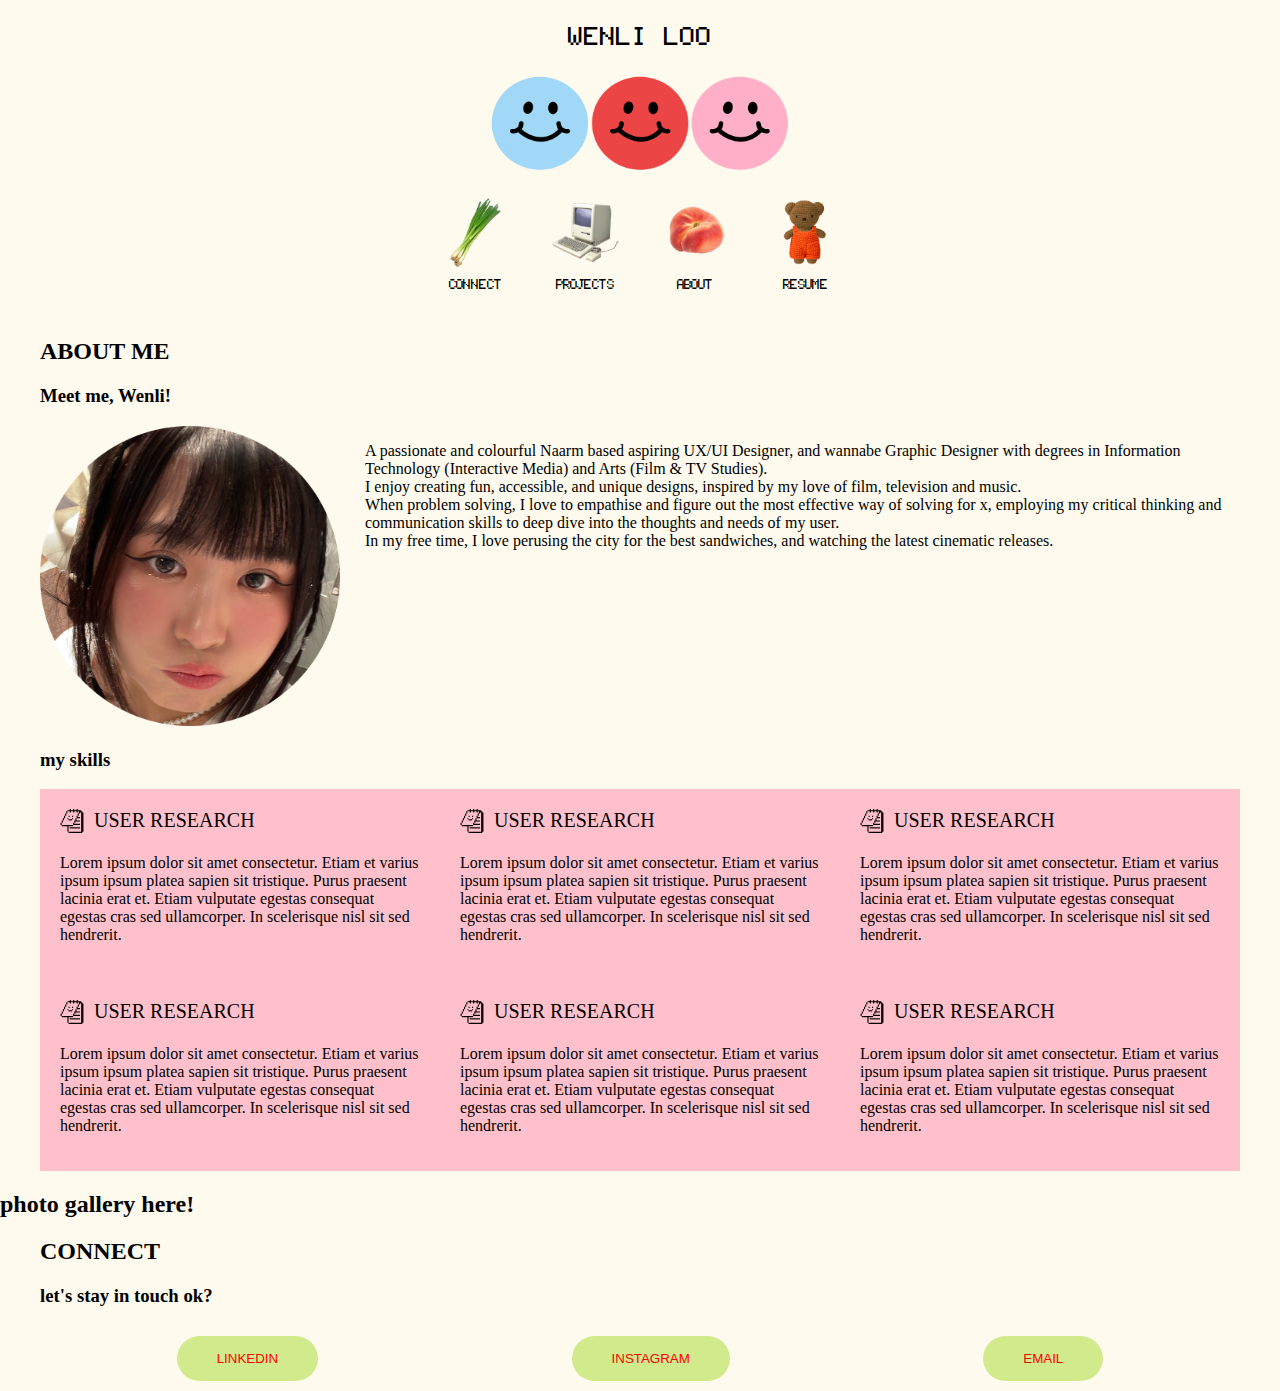
<file: about_index.html>
<!DOCTYPE html>
<html>
<!--header-->
    <head>
        <link href="css/about_style.css" rel="stylesheet">
        <title>WENLI LOO</title>
        <h1> WENLI LOO</h1>
    </head>

    <body>
        <header class="navigation">
            <div class="logo">
                <img src="images/Logo.png" alt="smiley face" width="300">
            </div>
        <nav class="inline-block">
            <ul class="navbar">
                <div class="link"><img src="images/nav/springonion.png" height="70">CONNECT</div>
                <div class="link"><img src="images/nav/computer.png" height="70">PROJECTS</div>
                <div class="link"><img src="images/nav/peach.png" height="70">ABOUT</div>
                <div class="link"><img src="images/nav/boris.png" height="70">RESUME</div>
            </ul>
        </nav>
        </header>
<!--about-->
<section class="aboutSection">
            <div class="content">
                <h2>ABOUT ME</h2>
                <h3>Meet me, Wenli!</h3>
                <div class="paragraph">
                    <div class="wenli"><img src="images/wenli_icon.png"></div>
                        <div class="about">
                            <p>A passionate and colourful Naarm based aspiring UX/UI Designer, and wannabe Graphic Designer with degrees in Information Technology (Interactive Media) and Arts (Film & TV Studies).<br>
                                I enjoy creating fun, accessible, and unique designs, inspired by my love of film, television and music.<br>
                                When problem solving, I love to empathise and figure out the most effective way of solving for x, employing my critical thinking and communication skills to deep dive into the thoughts and needs of my user.<br>
                                In my free time, I love perusing the city for the best sandwiches, and watching the latest cinematic releases.
                            </p>
                    </div>
                </div>  
            </div>
<!--my skills-->

<div class="mySkills">
    <h3>my skills</h3>
<div class="skillGrid">
        <!--skill 1-->
        <div class="skill">
        <div class="skillTitle">
            <div class="skillIcon"><img src="icons/Research.svg"></div>   
            USER RESEARCH
        </div>
        <div class="skillText"><p>Lorem ipsum dolor sit amet consectetur. Etiam et varius ipsum ipsum platea sapien sit tristique. Purus praesent lacinia erat et. Etiam vulputate egestas consequat egestas cras sed ullamcorper. In scelerisque nisl sit sed hendrerit.</p></div>
        </div>

        <!--skill 2-->
        <div class="skill">
        <div class="skillTitle">
            <div class="skillIcon"><img src="icons/Research.svg"></div>   
            USER RESEARCH
        </div>
        <div class="skillText"><p>Lorem ipsum dolor sit amet consectetur. Etiam et varius ipsum ipsum platea sapien sit tristique. Purus praesent lacinia erat et. Etiam vulputate egestas consequat egestas cras sed ullamcorper. In scelerisque nisl sit sed hendrerit.</p></div>
        </div>
        <!--skill 3-->
        <div class="skill">
        <div class="skillTitle">
            <div class="skillIcon"><img src="icons/Research.svg"></div>   
            USER RESEARCH
        </div>
        <div class="skillText"><p>Lorem ipsum dolor sit amet consectetur. Etiam et varius ipsum ipsum platea sapien sit tristique. Purus praesent lacinia erat et. Etiam vulputate egestas consequat egestas cras sed ullamcorper. In scelerisque nisl sit sed hendrerit.</p></div>
        </div>
        <!--skill 4-->
        <div class="skill">
            <div class="skillTitle">
                <div class="skillIcon"><img src="icons/Research.svg"></div>   
                USER RESEARCH
            </div>
            <div class="skillText"><p>Lorem ipsum dolor sit amet consectetur. Etiam et varius ipsum ipsum platea sapien sit tristique. Purus praesent lacinia erat et. Etiam vulputate egestas consequat egestas cras sed ullamcorper. In scelerisque nisl sit sed hendrerit.</p></div>
            </div>
        <!--skill 5-->
        <div class="skill">
            <div class="skillTitle">
                <div class="skillIcon"><img src="icons/Research.svg"></div>   
                USER RESEARCH
            </div>
            <div class="skillText"><p>Lorem ipsum dolor sit amet consectetur. Etiam et varius ipsum ipsum platea sapien sit tristique. Purus praesent lacinia erat et. Etiam vulputate egestas consequat egestas cras sed ullamcorper. In scelerisque nisl sit sed hendrerit.</p></div>
            </div>
        <!--skill 6-->
        <div class="skill">
            <div class="skillTitle">
                <div class="skillIcon"><img src="icons/Research.svg"></div>   
                USER RESEARCH
            </div>
            <div class="skillText"><p>Lorem ipsum dolor sit amet consectetur. Etiam et varius ipsum ipsum platea sapien sit tristique. Purus praesent lacinia erat et. Etiam vulputate egestas consequat egestas cras sed ullamcorper. In scelerisque nisl sit sed hendrerit.</p></div>
            </div>
    </div>
</div>

<!--photo gallery-->
<h2>photo gallery here!</h2>

<!--footer-->
        <footer>
            <h2>CONNECT</h2>
            <h3>let's stay in touch ok?</h3>
            <div class="social">
                <button class="inline-block">LINKEDIN</button>
                <button class="inline-block">INSTAGRAM</button>
                <button class="inline-block">EMAIL</button>
            </div>
        </footer>


</section>


</body>
</html>
</file>
<file: css/about_style.css>
body { 
    margin: 0px;
    width: 100%;
    background-color: #FFFAEE;

}
p {
    padding: 0;
}

/* Navigation */
.inline-block {
    display: flex;
    vertical-align: top;
    flex-direction: column;
}

.link {
    display: flex;
    vertical-align: top;
    flex-direction: column;
    padding: 20px;
    font-family: fairfax;
}

.inline-block img {
    padding-bottom: 10px;
}

.logo {
    display: flex;
    justify-content: center;
    align-content: center;
}
nav {
    width: 100%;
    text-align: center;
}
nav li {
 padding-left: 25px;
 padding-right: 25px;
 padding-bottom: 0px;
 font-family: fairfax;
 font-size: 20px;
}
nav ul {
    /* width: 100%; */
    /* margin-left: auto; */
    margin: 5px;
    padding: 0px;
}

/* Hero Section */

.content {
    width: 1200px;
    margin: 0 auto;
}

.paragraph {
    display: flex;
}

.about {
    padding-left: 25px;
}

.seeMoreButton {
    padding: 15px 40px;
    border: none;
    border-radius: 40px;
    background-color: #FFB0C8;
    color: #FD0202;
}

.wenli img {
    width: 300px;
    height: 300px;
}

/*my skill*/
.mySkills {
    width: 1200px;
    margin: 0 auto;
}
.skill {
    width: 360px;
    display: flex;
    flex-direction: column;
    background-color:pink;
    padding: 20px;
}
.skillTitle {
    font-size: 20px;
    display: flex;
    flex-direction: row;
}
.skillIcon {
    padding-right: 10px;
}
.skillGrid {
    width: 1200px;
    margin: 0 auto;
    display: flex;
    flex-wrap: wrap;
}


/* Footer Section */
footer {
    width: 1200px;
    margin: 0 auto;
}
.social {
    display: flex;
    vertical-align: top;
    text-align: center;
    padding: 10px;
}
.social button {
    margin: 0 auto;
    padding: 15px 40px;
    border: none;
    border-radius: 40px;
    background-color: #D1EA8C;
    color: #FD0202;
}

h1 {
    text-align: center;
    font-family: fairfax;
    font-weight: 100;
}

ul {
    display: flex;
    justify-content: center;
    align-content: center;
}

/* FONTS */
@font-face {
    font-family: fairfax;
    src: url(/fonts/fairfax.ttf);
  }
</file>
